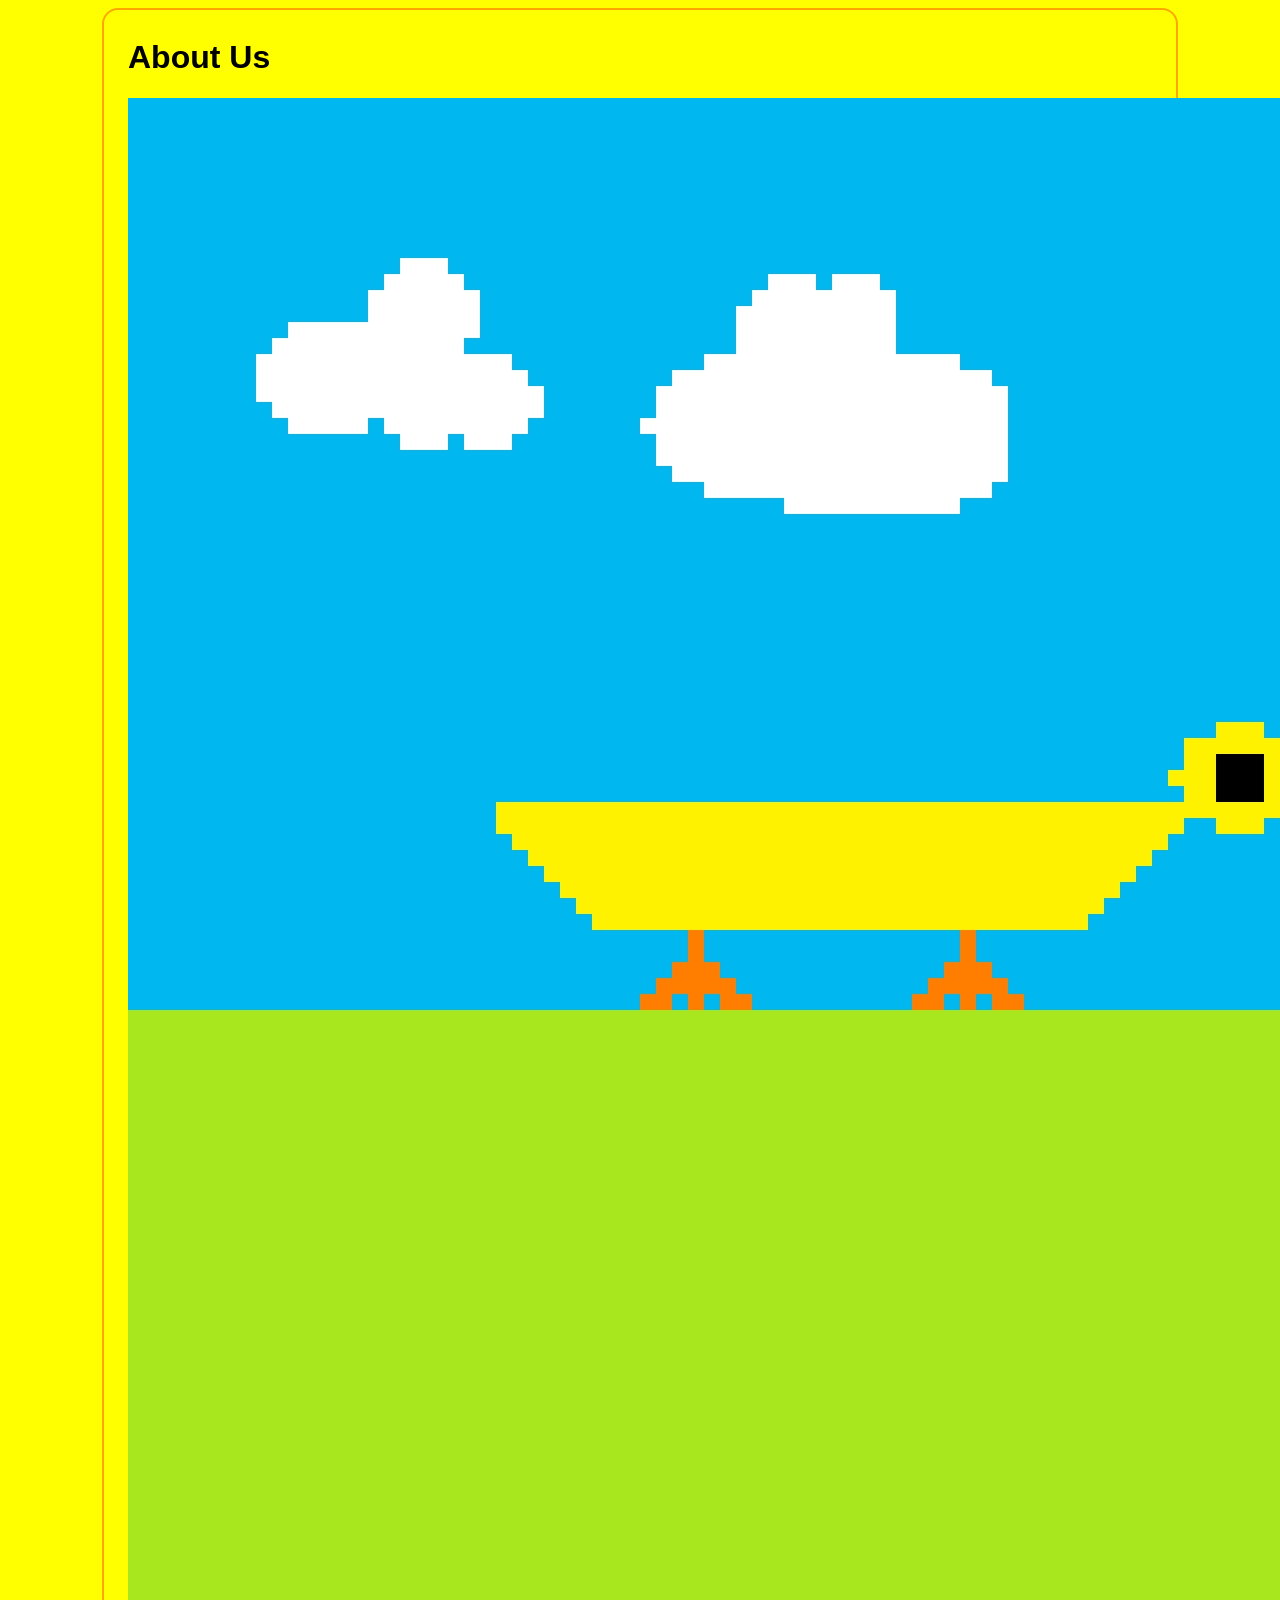
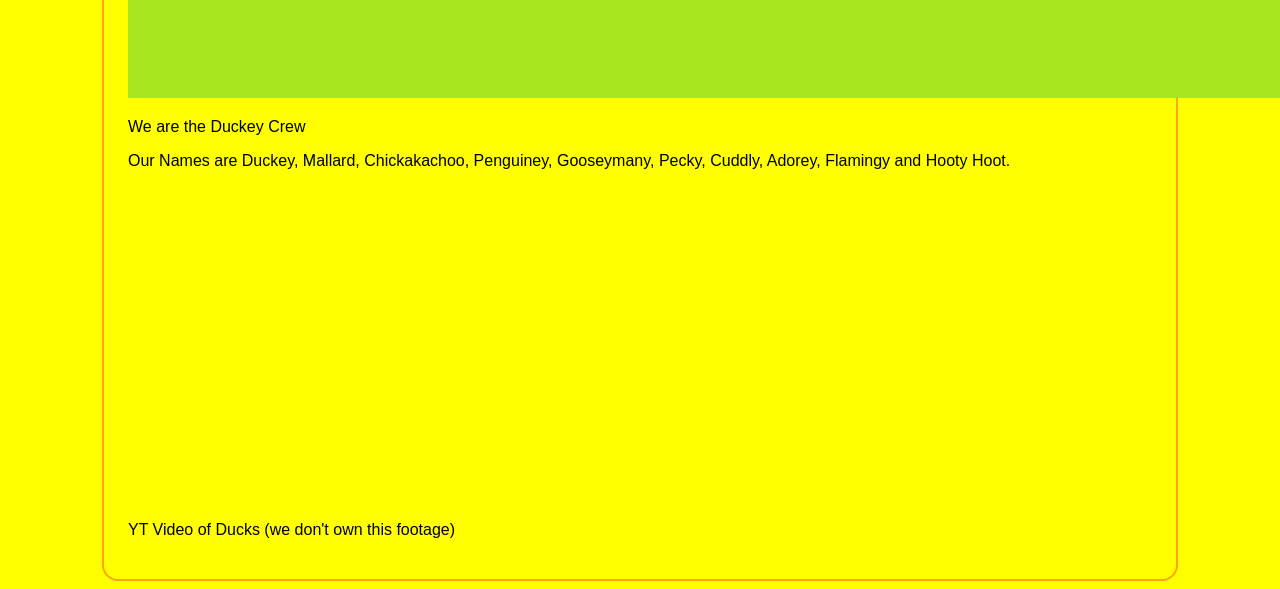
<file: about-us.html>
<!DOCTYPE html>
<html>
<head>
<title>About Us</title>
<link type="text/css" rel="stylesheet"
href="css/my-first-stylesheet.css"/>
</head>
<body>
<h1>About Us</h1>
<p><img src="images/duckey-crew.jpg"
alt="Picture of Duckey waddling around"/></p>
<p>We are the Duckey Crew</p>
<p> Our Names are Duckey, Mallard, Chickakachoo, Penguiney, Gooseymany, Pecky, Cuddly, Adorey, Flamingy and Hooty Hoot.</p>
<iframe width="560" height="315" src="https://www.youtube.com/embed/
XSYuVSZCTfA?si=hk_SlMr2v0mrCOUX" title="YouTube video player" frameborder="0"
allow="accelerometer; autoplay; clipboard-write; encrypted-media; gyroscope; picture-in-picture; web-share" referrerpolicy="strict-origin-when-cross-origin" allowfullscreen></iframe>
<p> YT Video of Ducks (we don't own this footage) </p>
</body>
</html
</file>
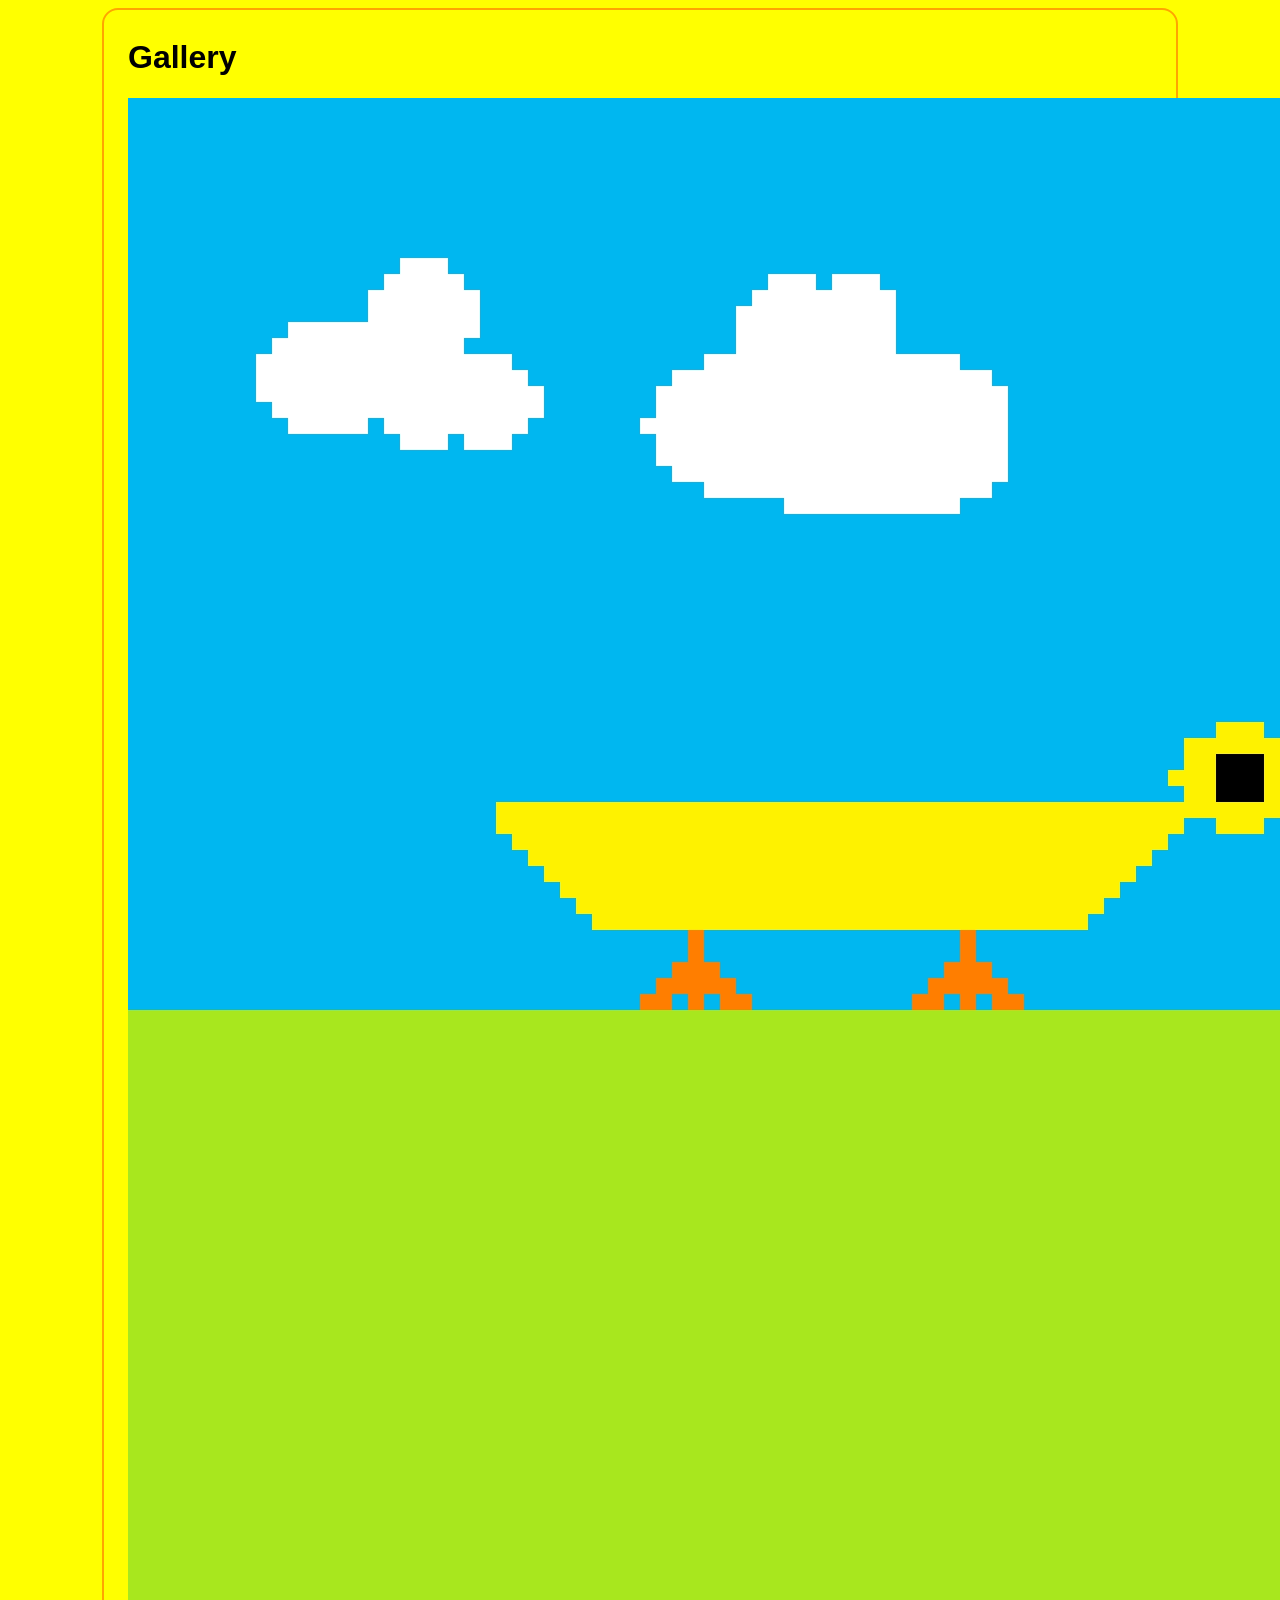
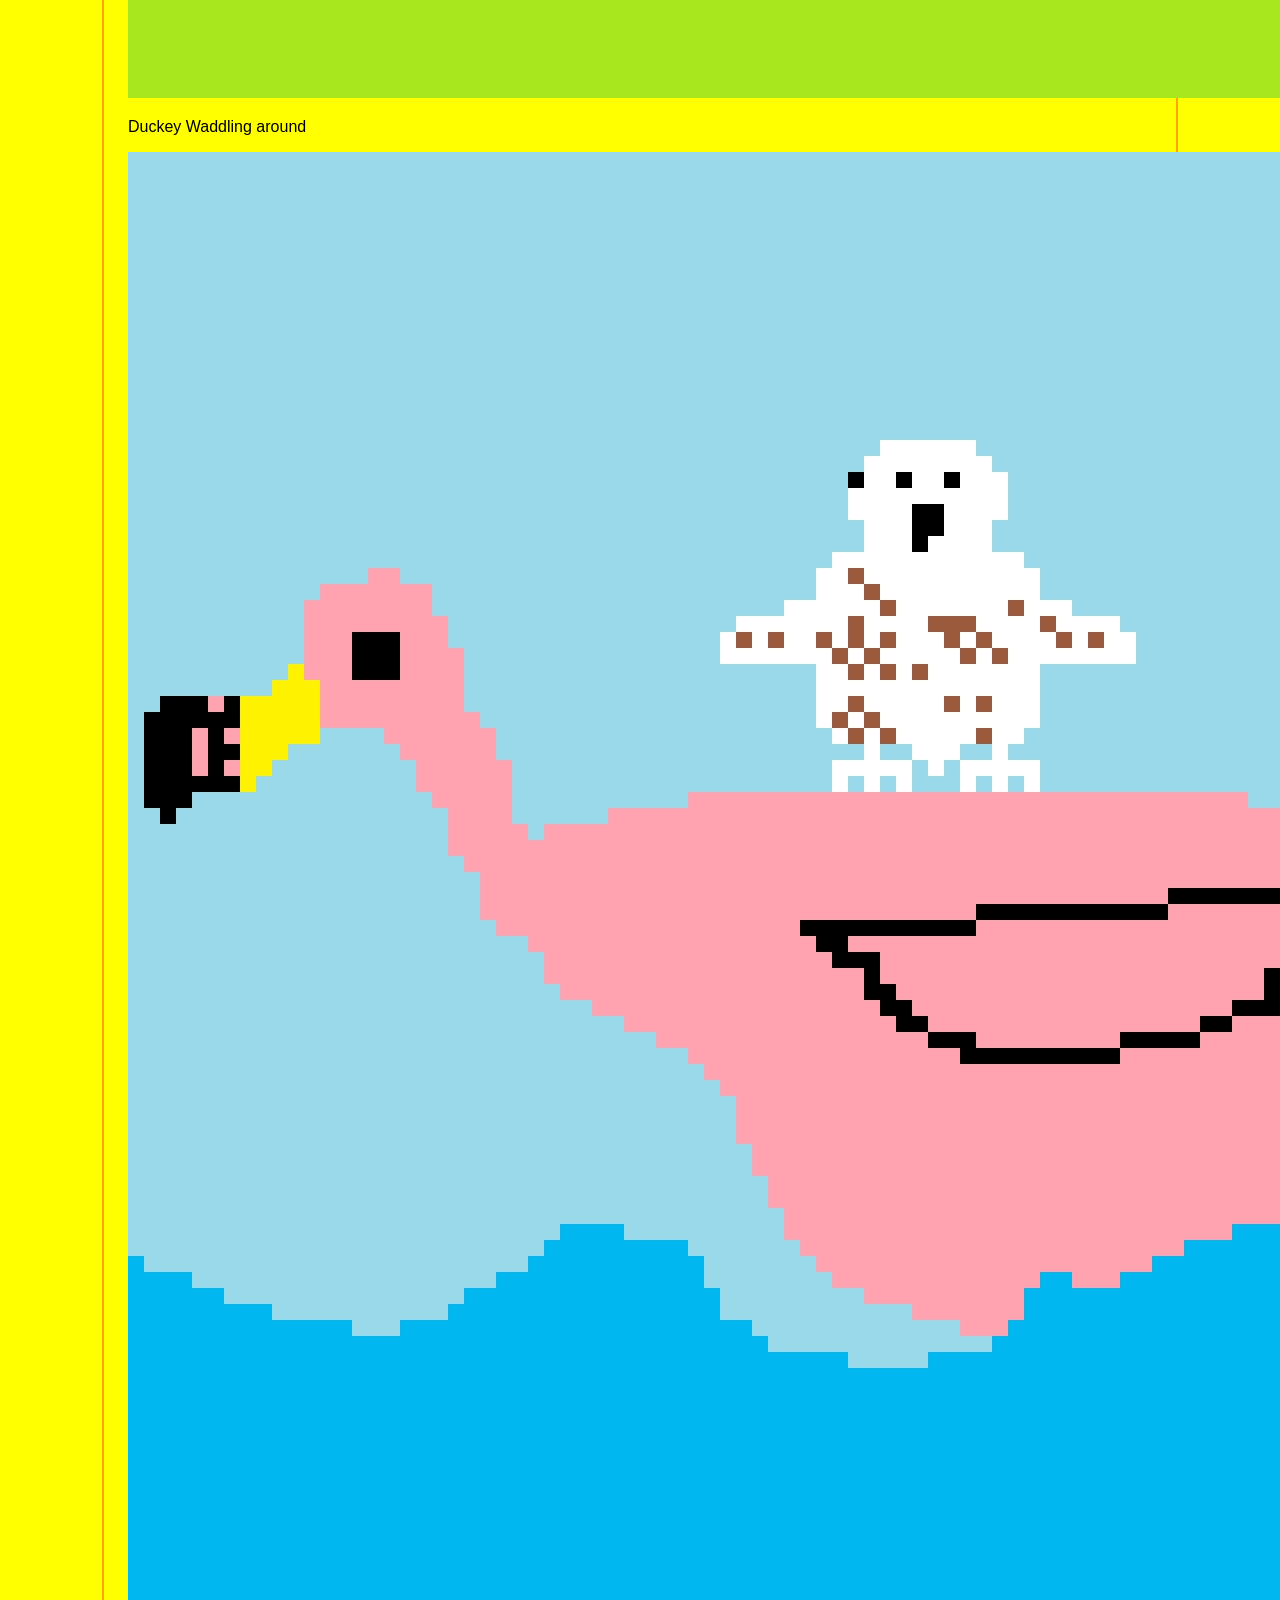
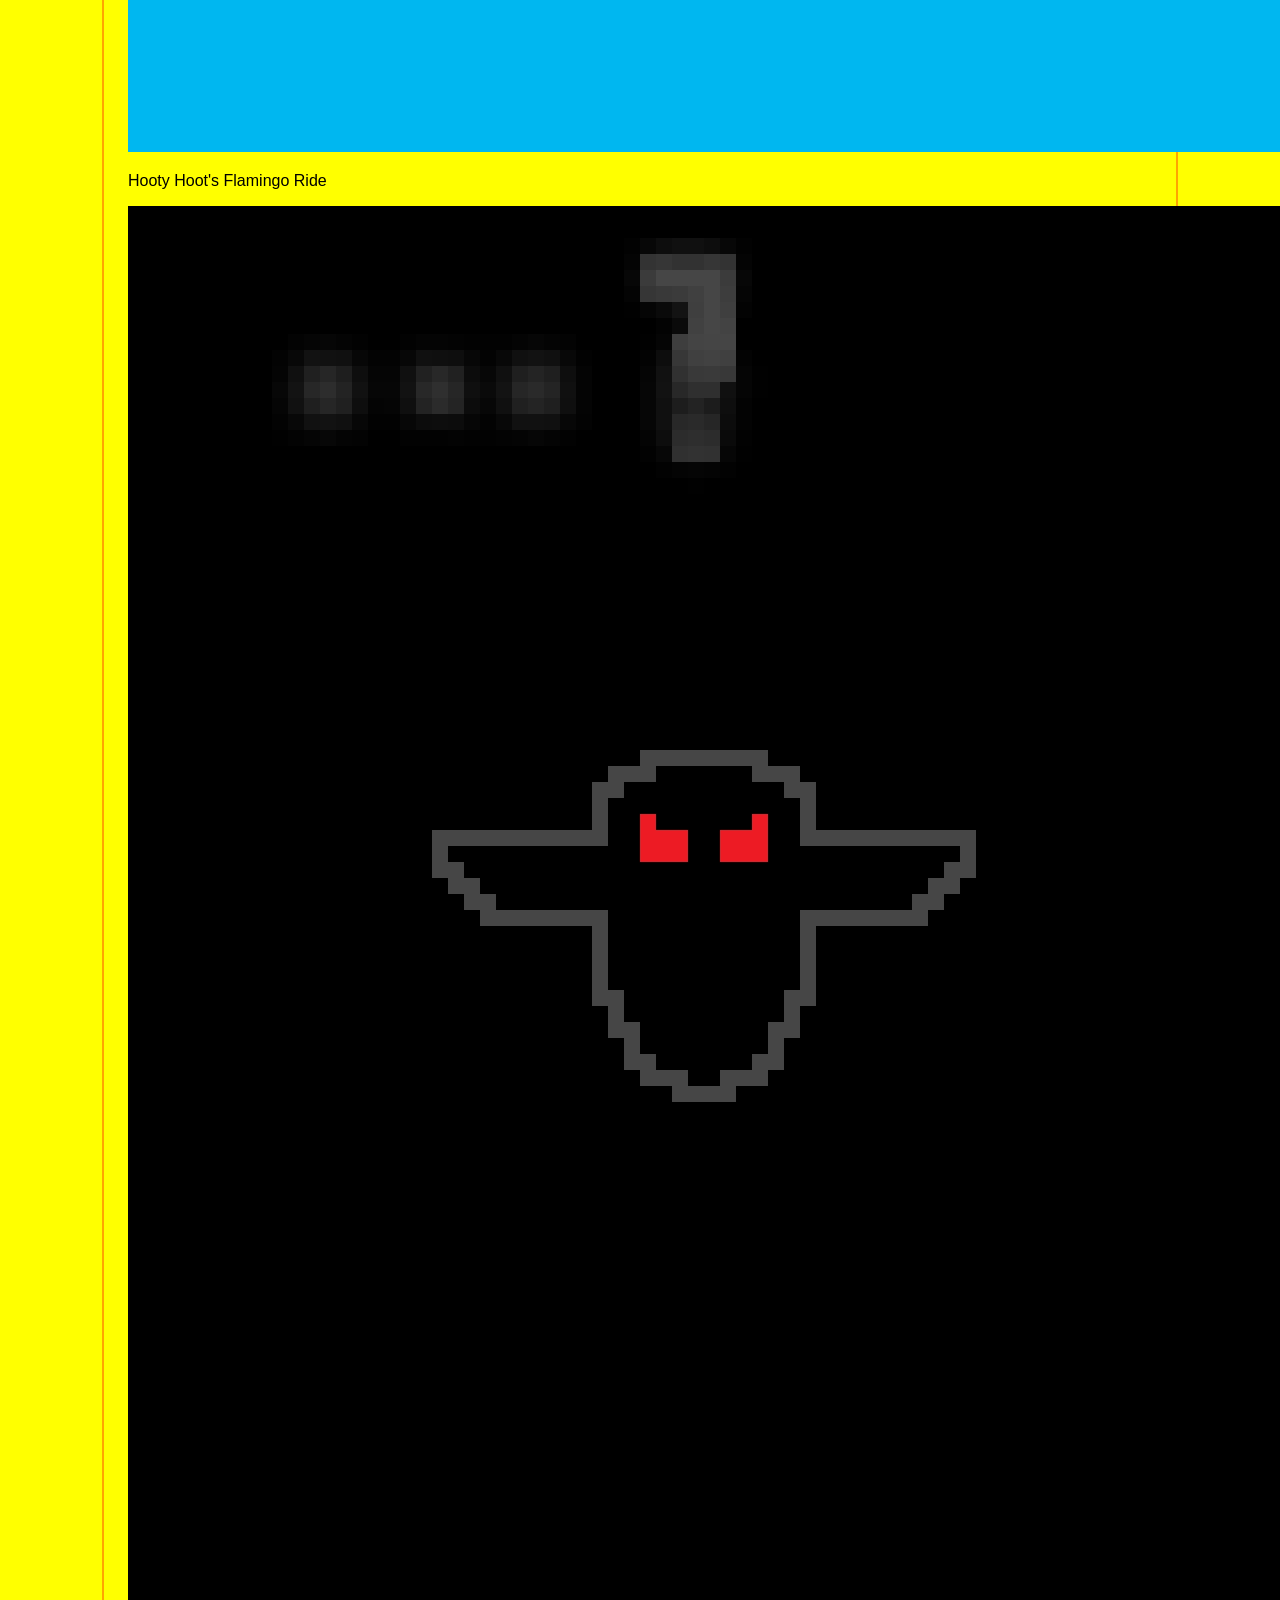
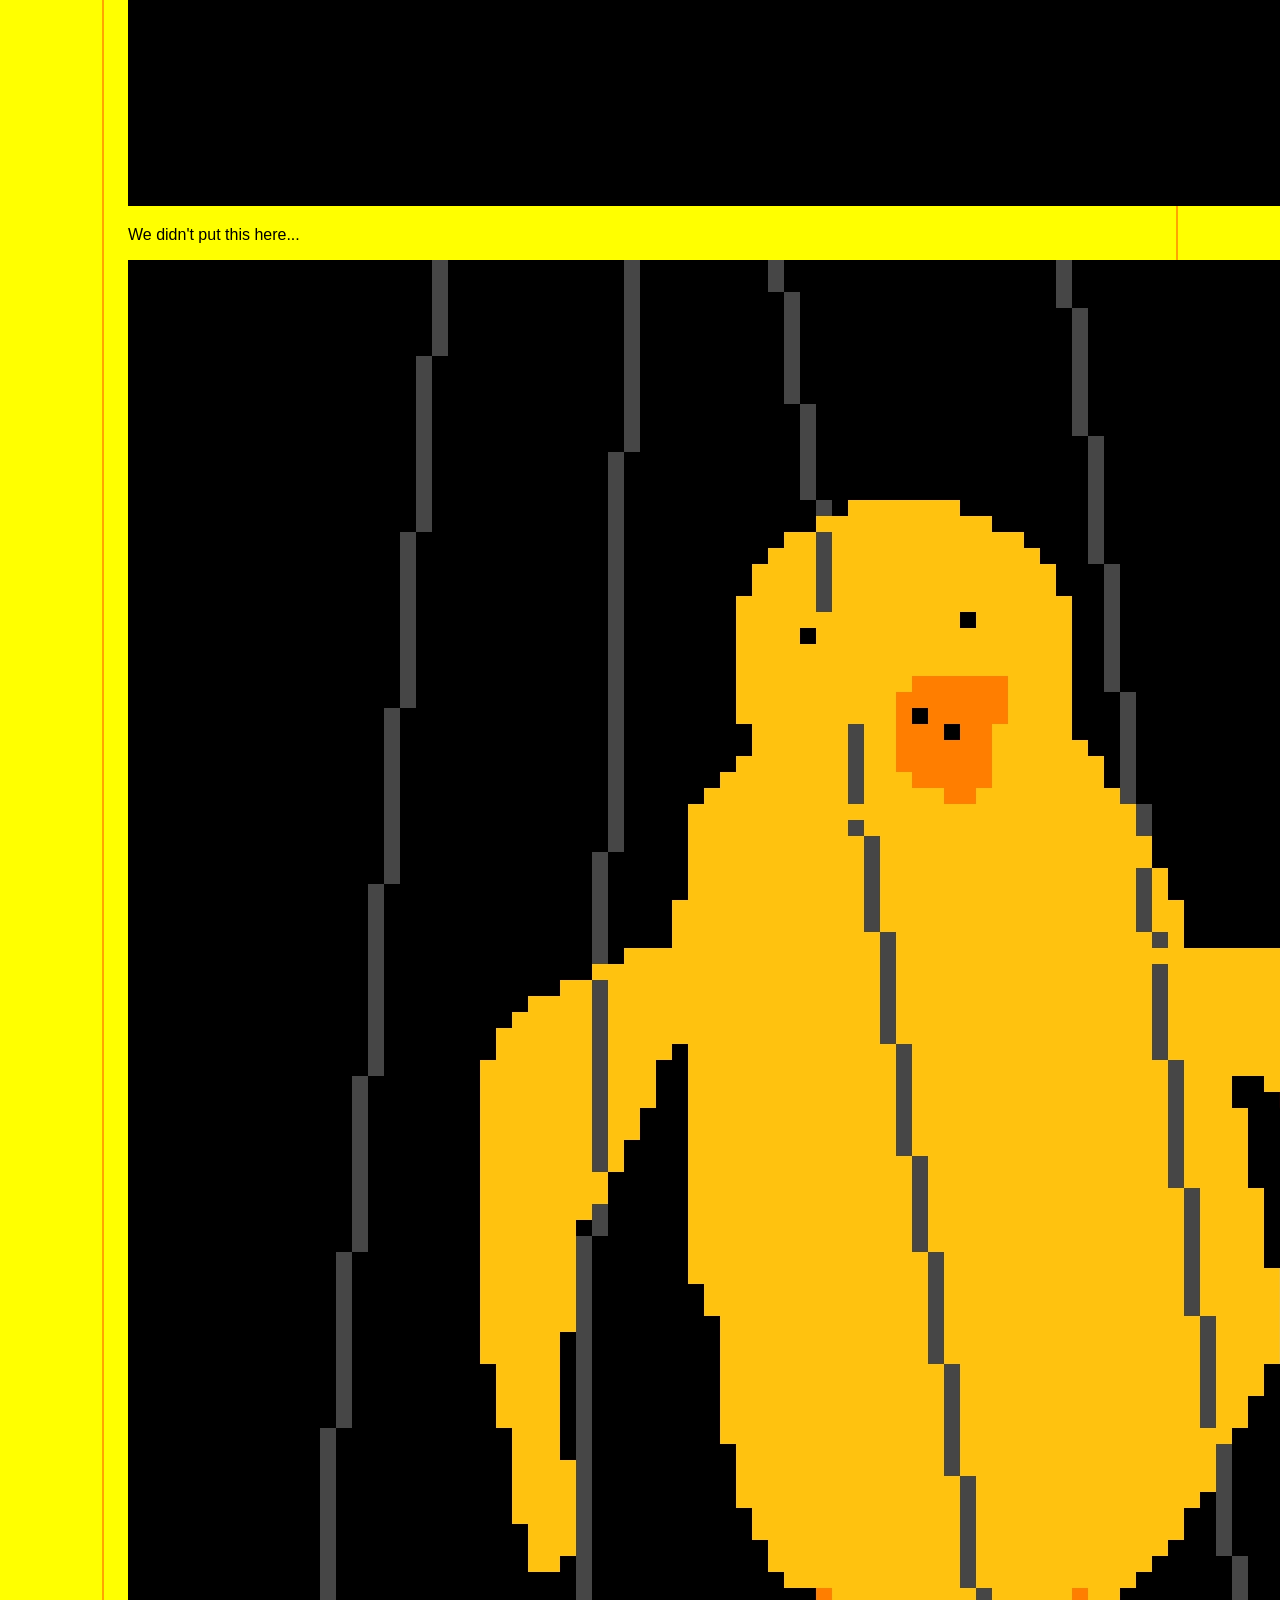
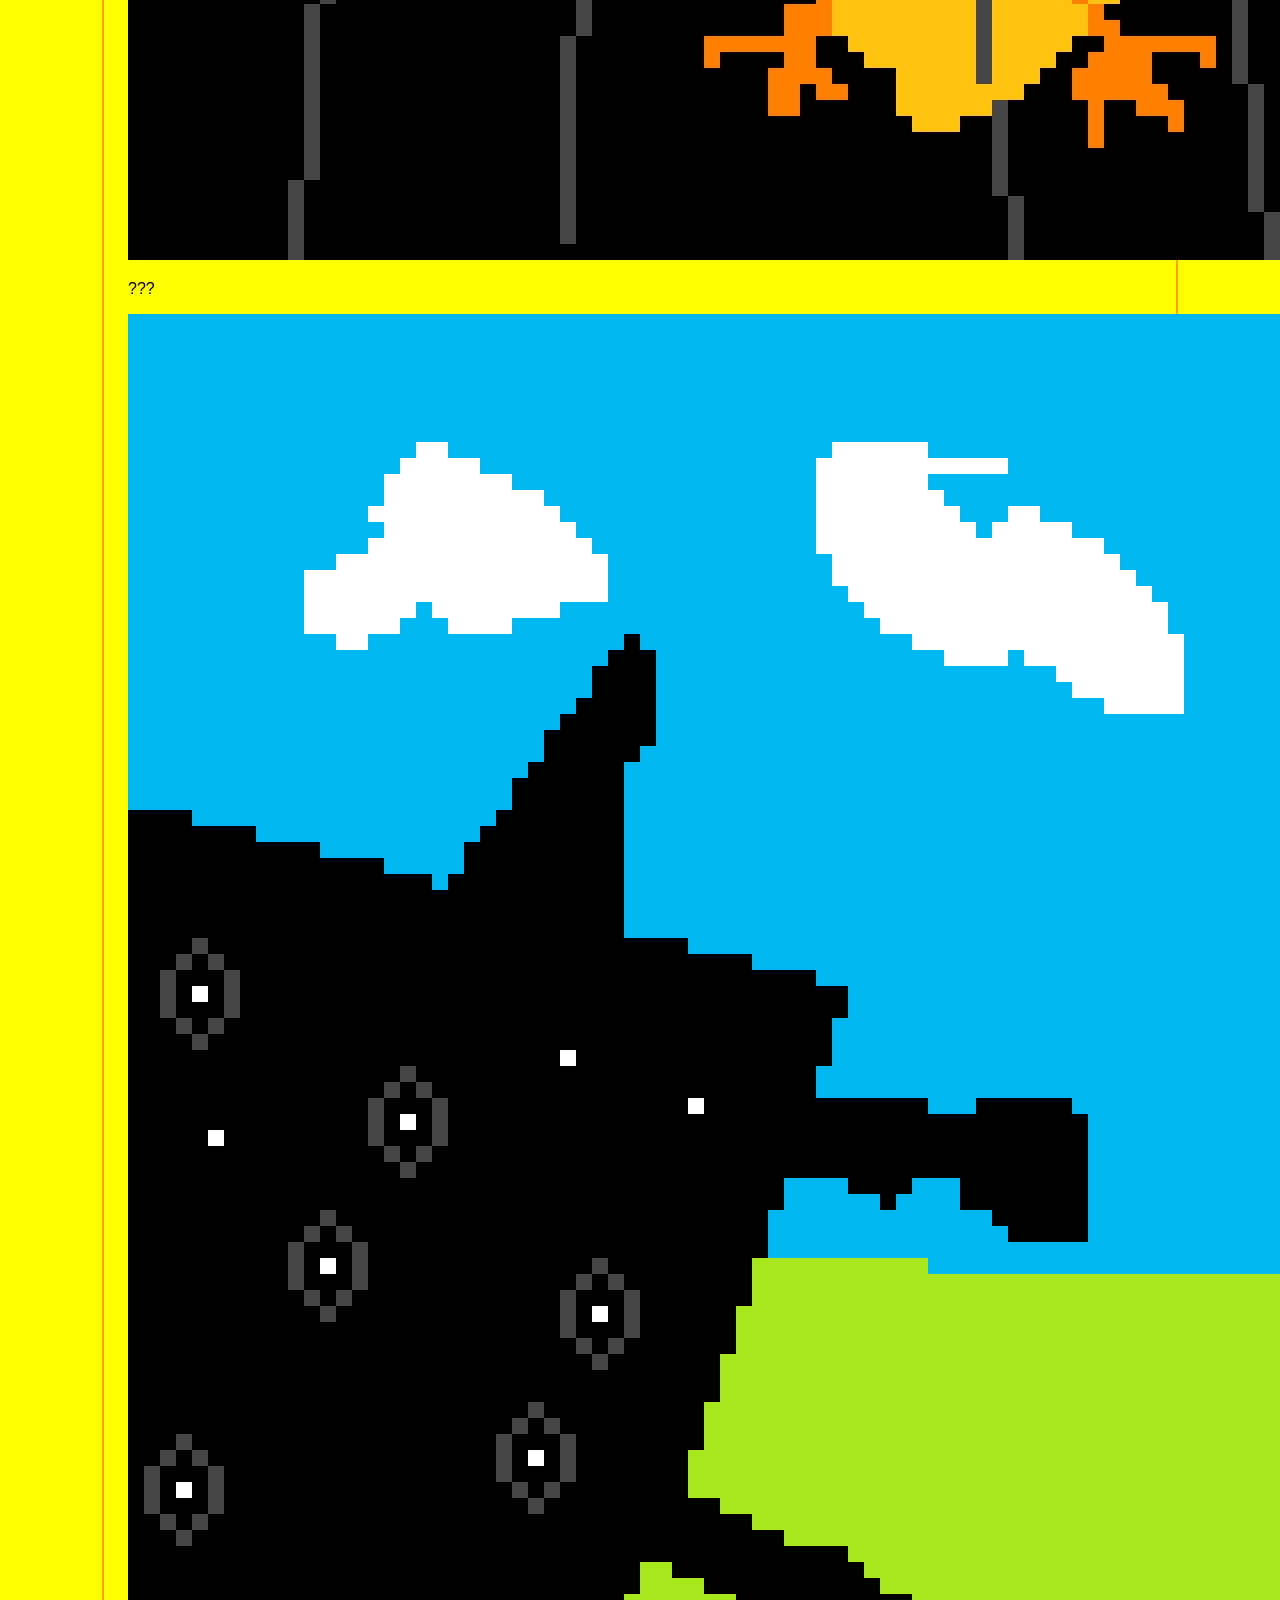
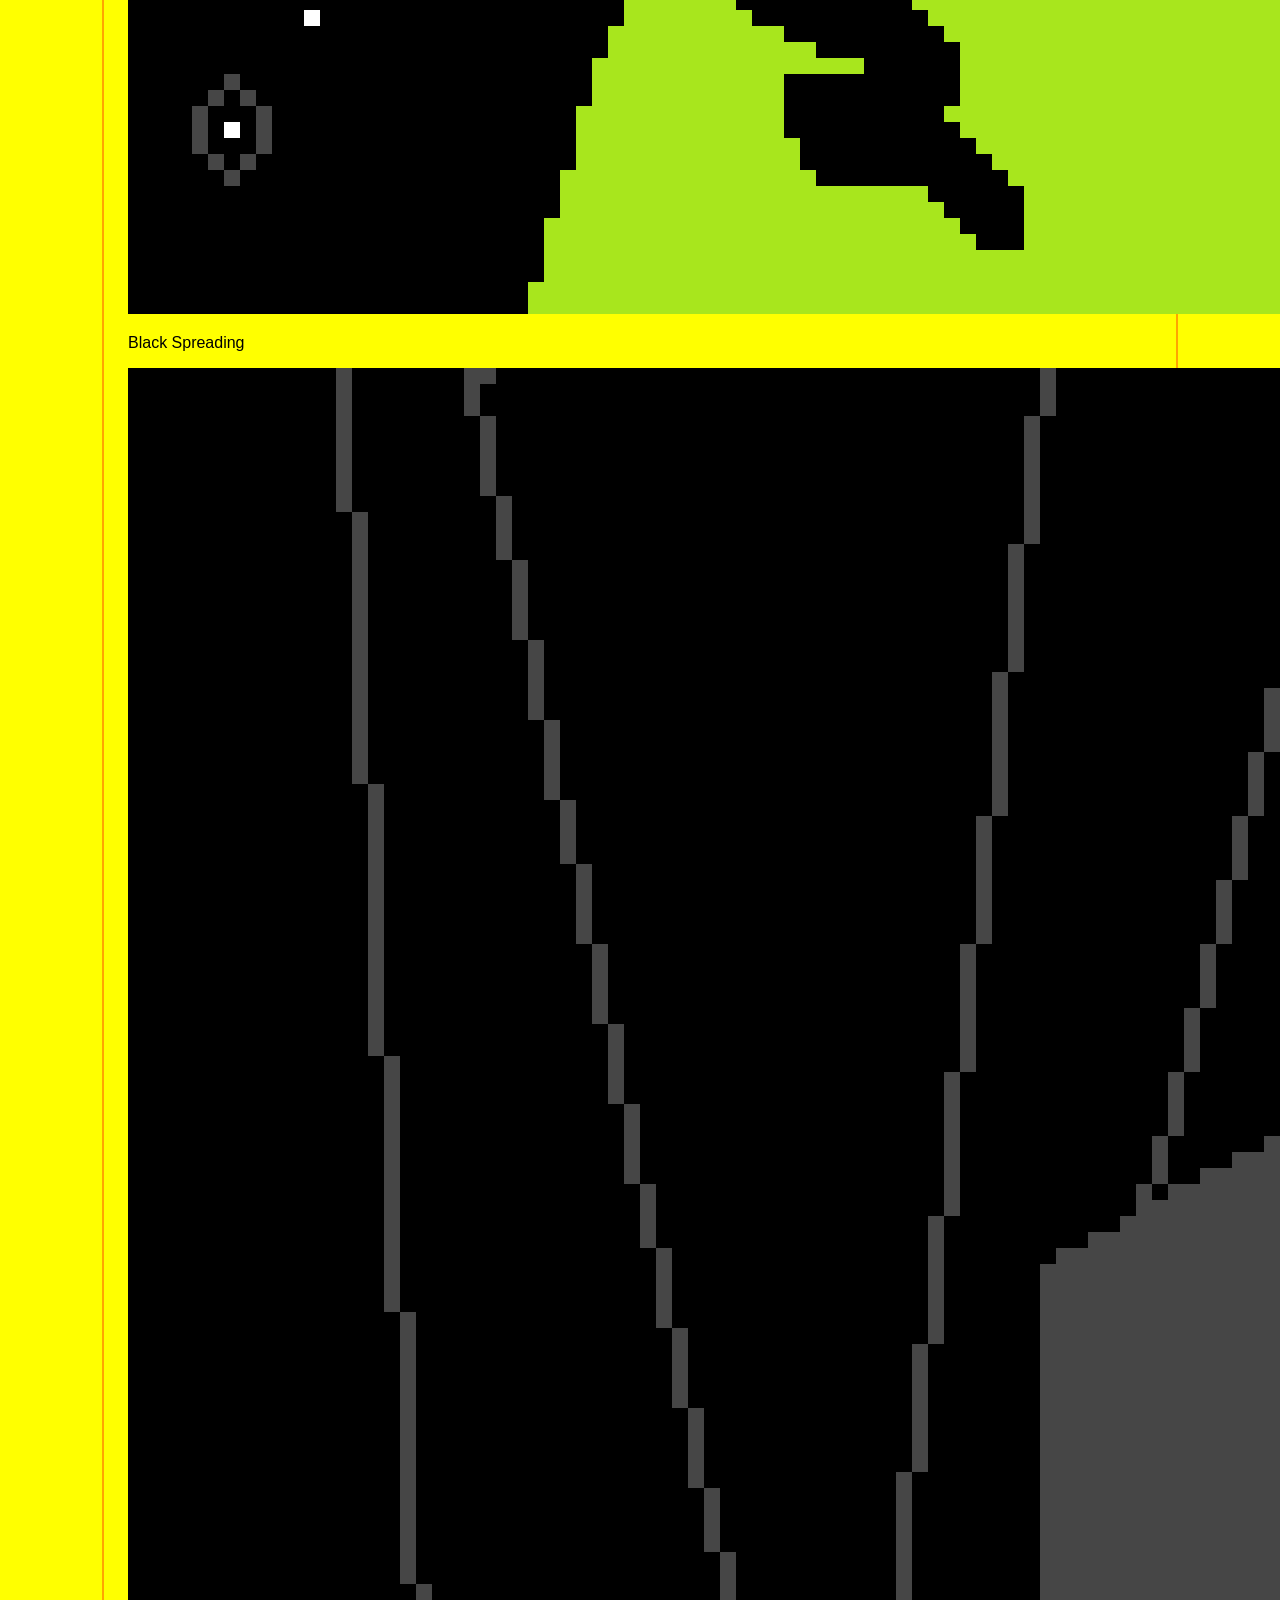
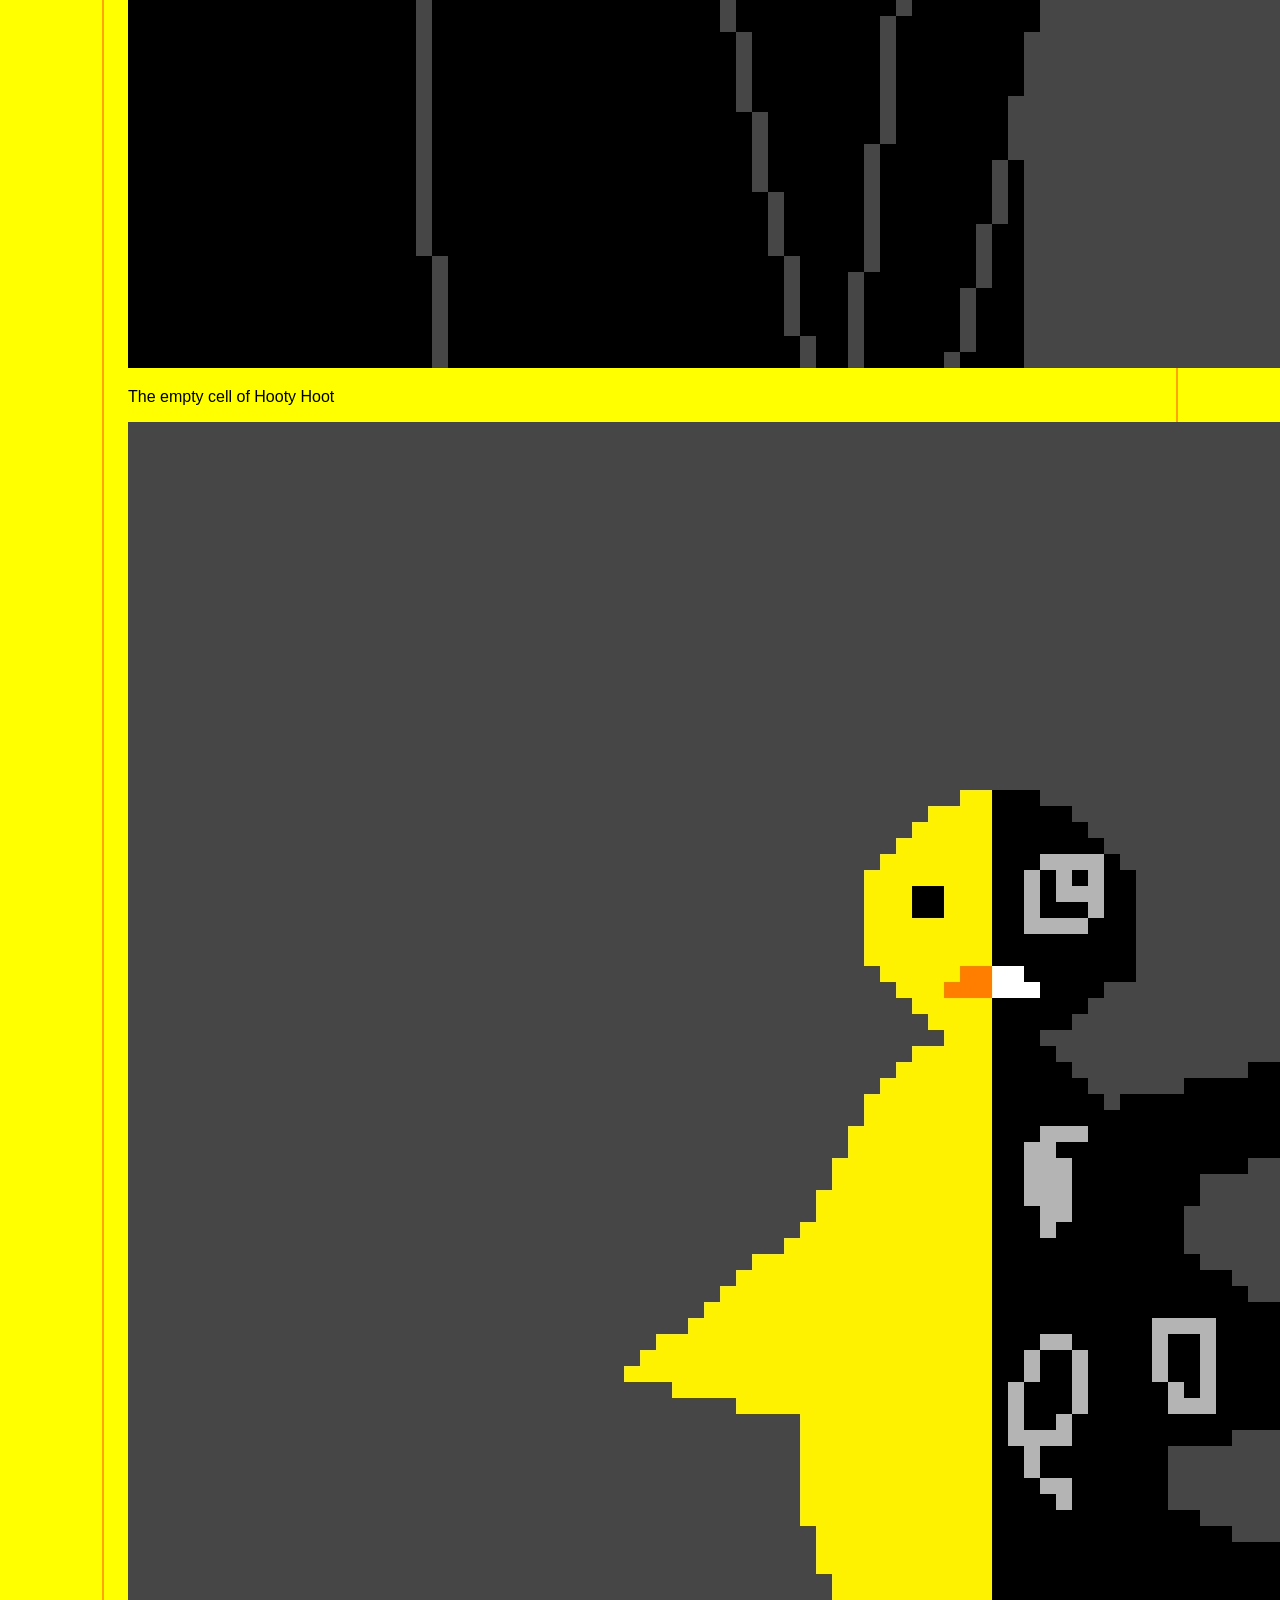
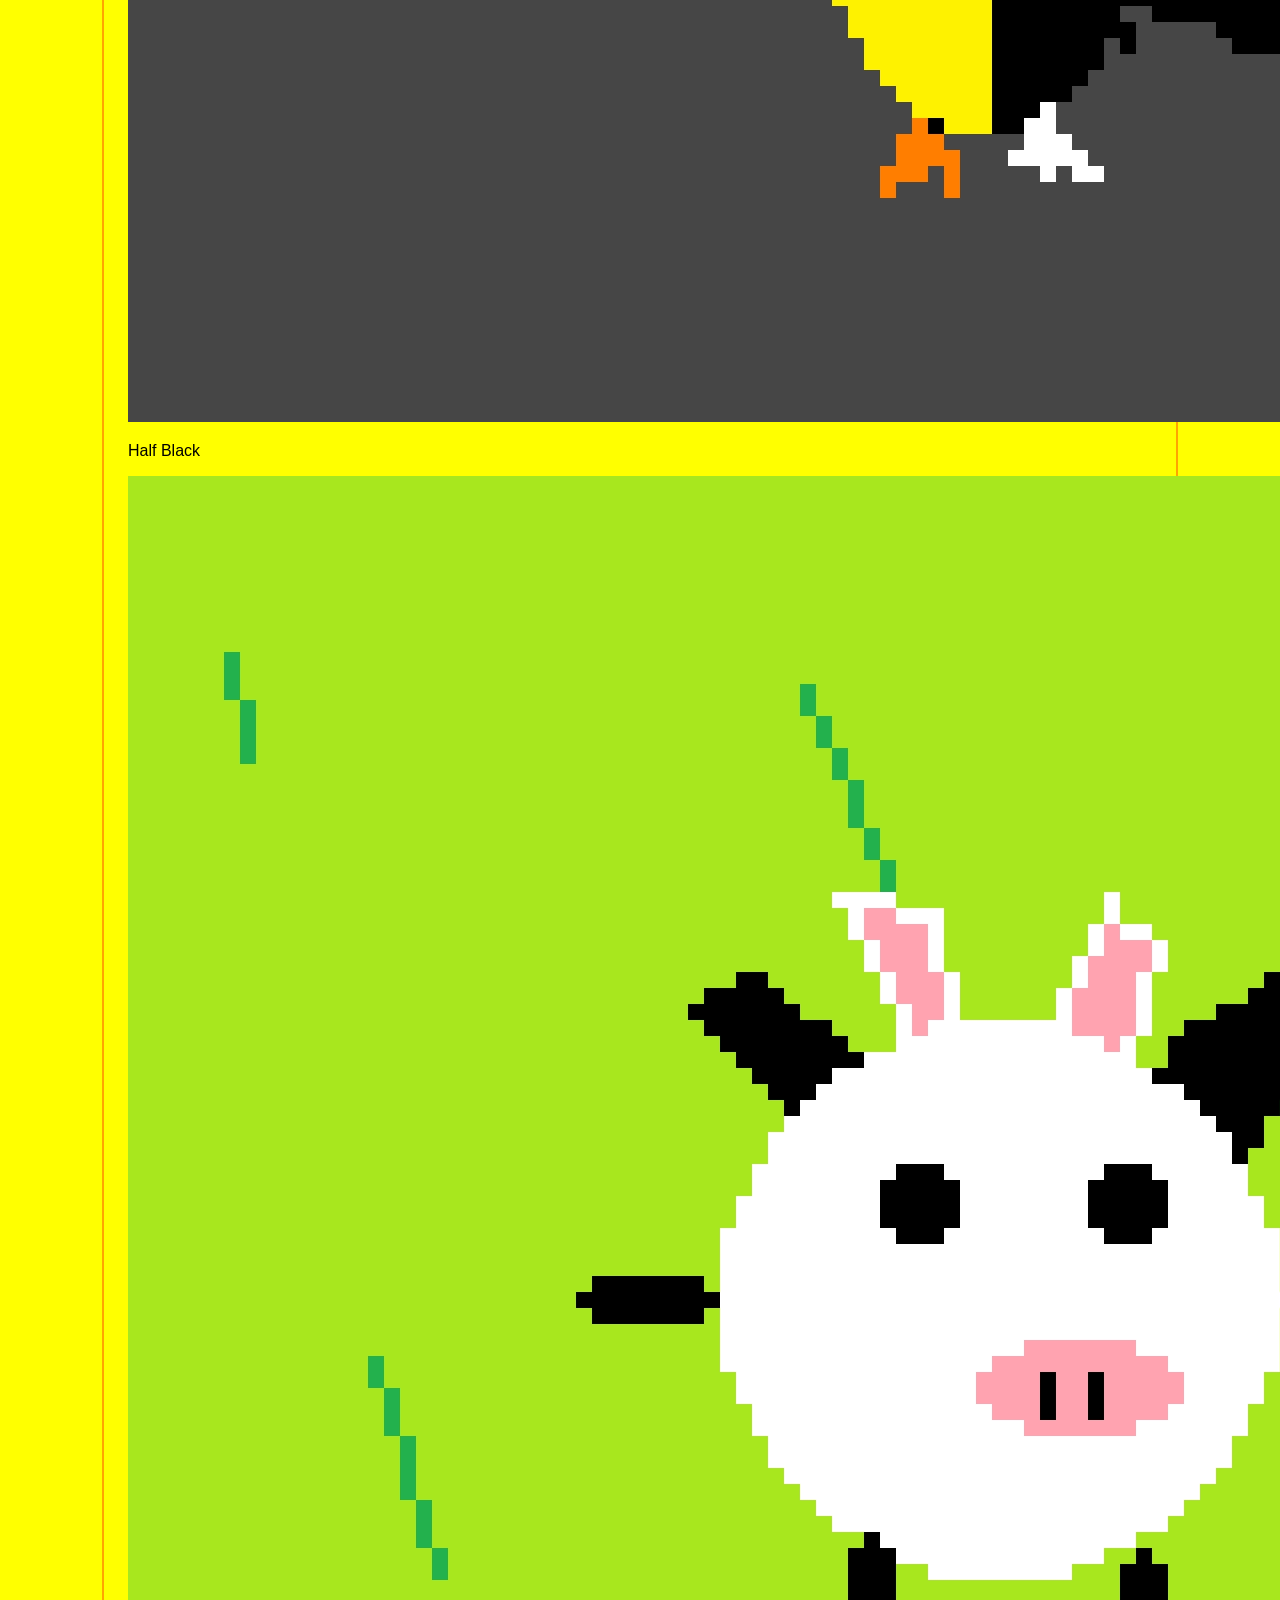
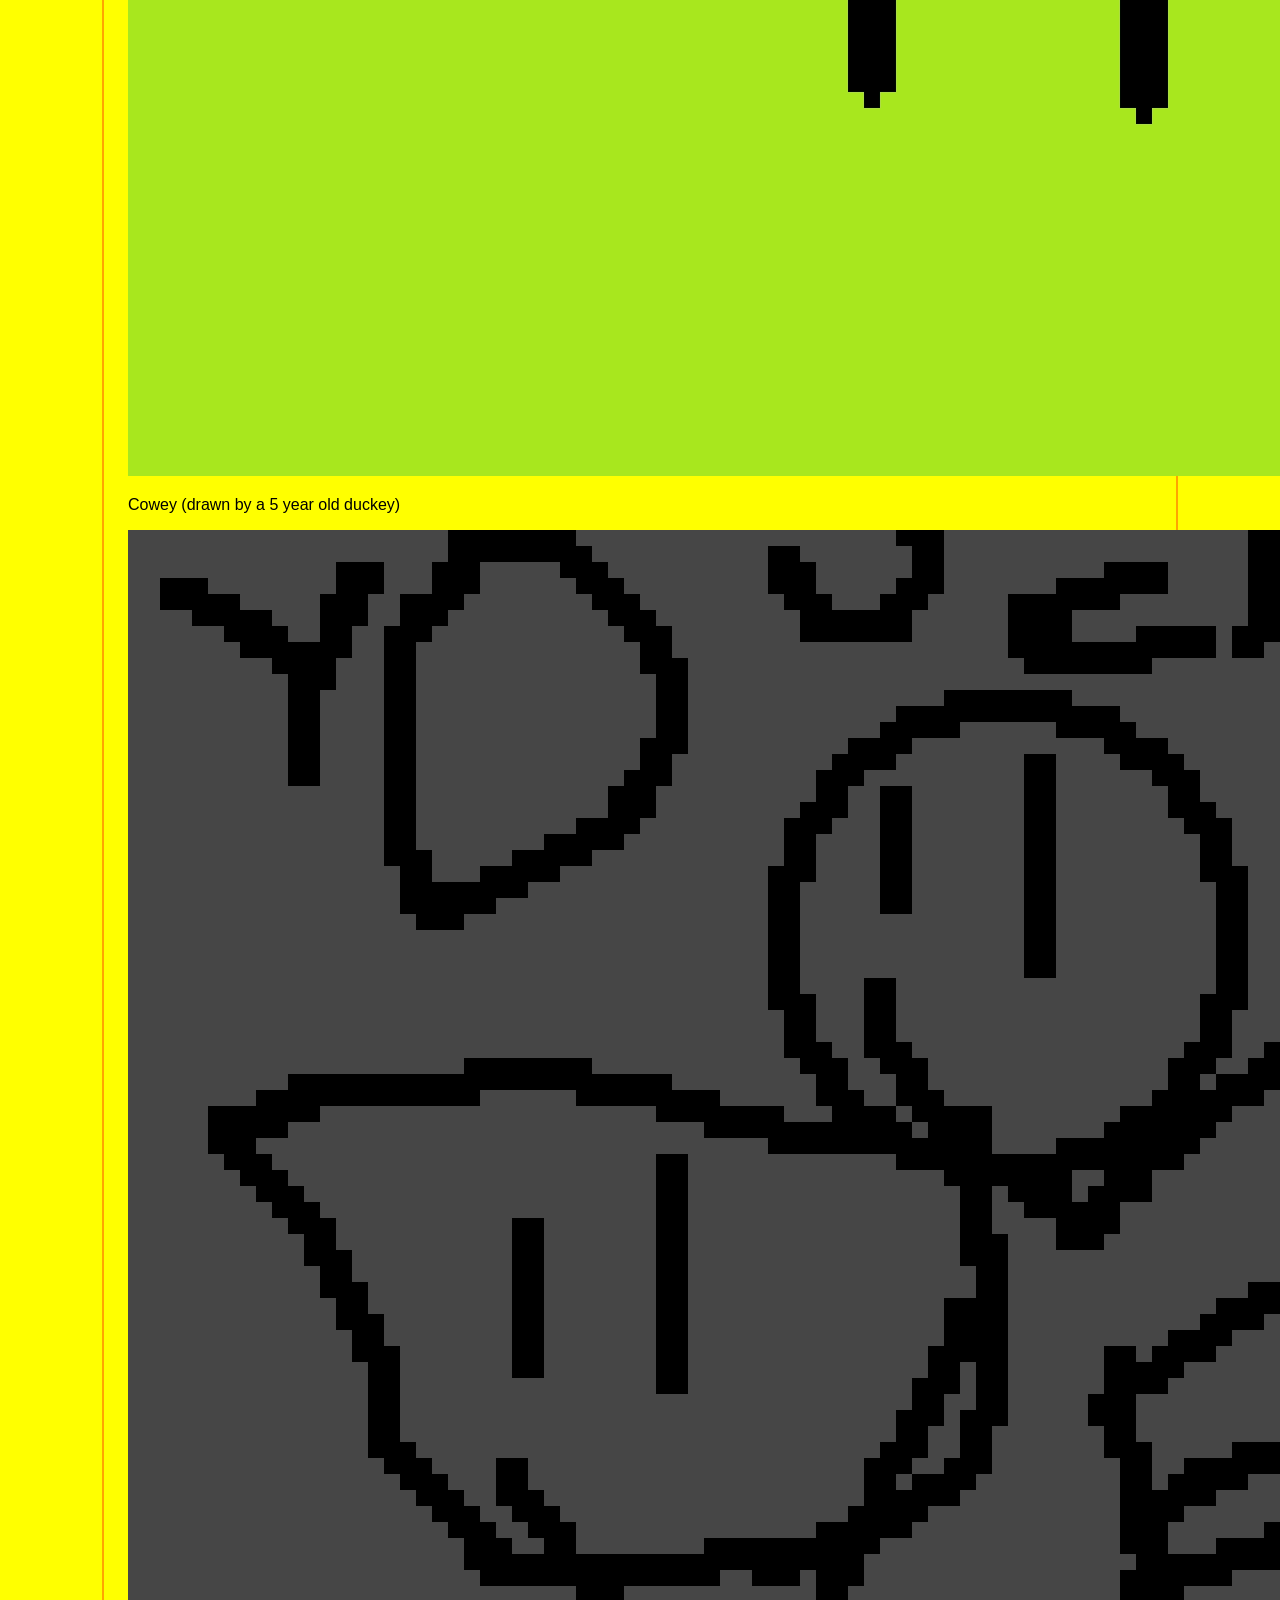
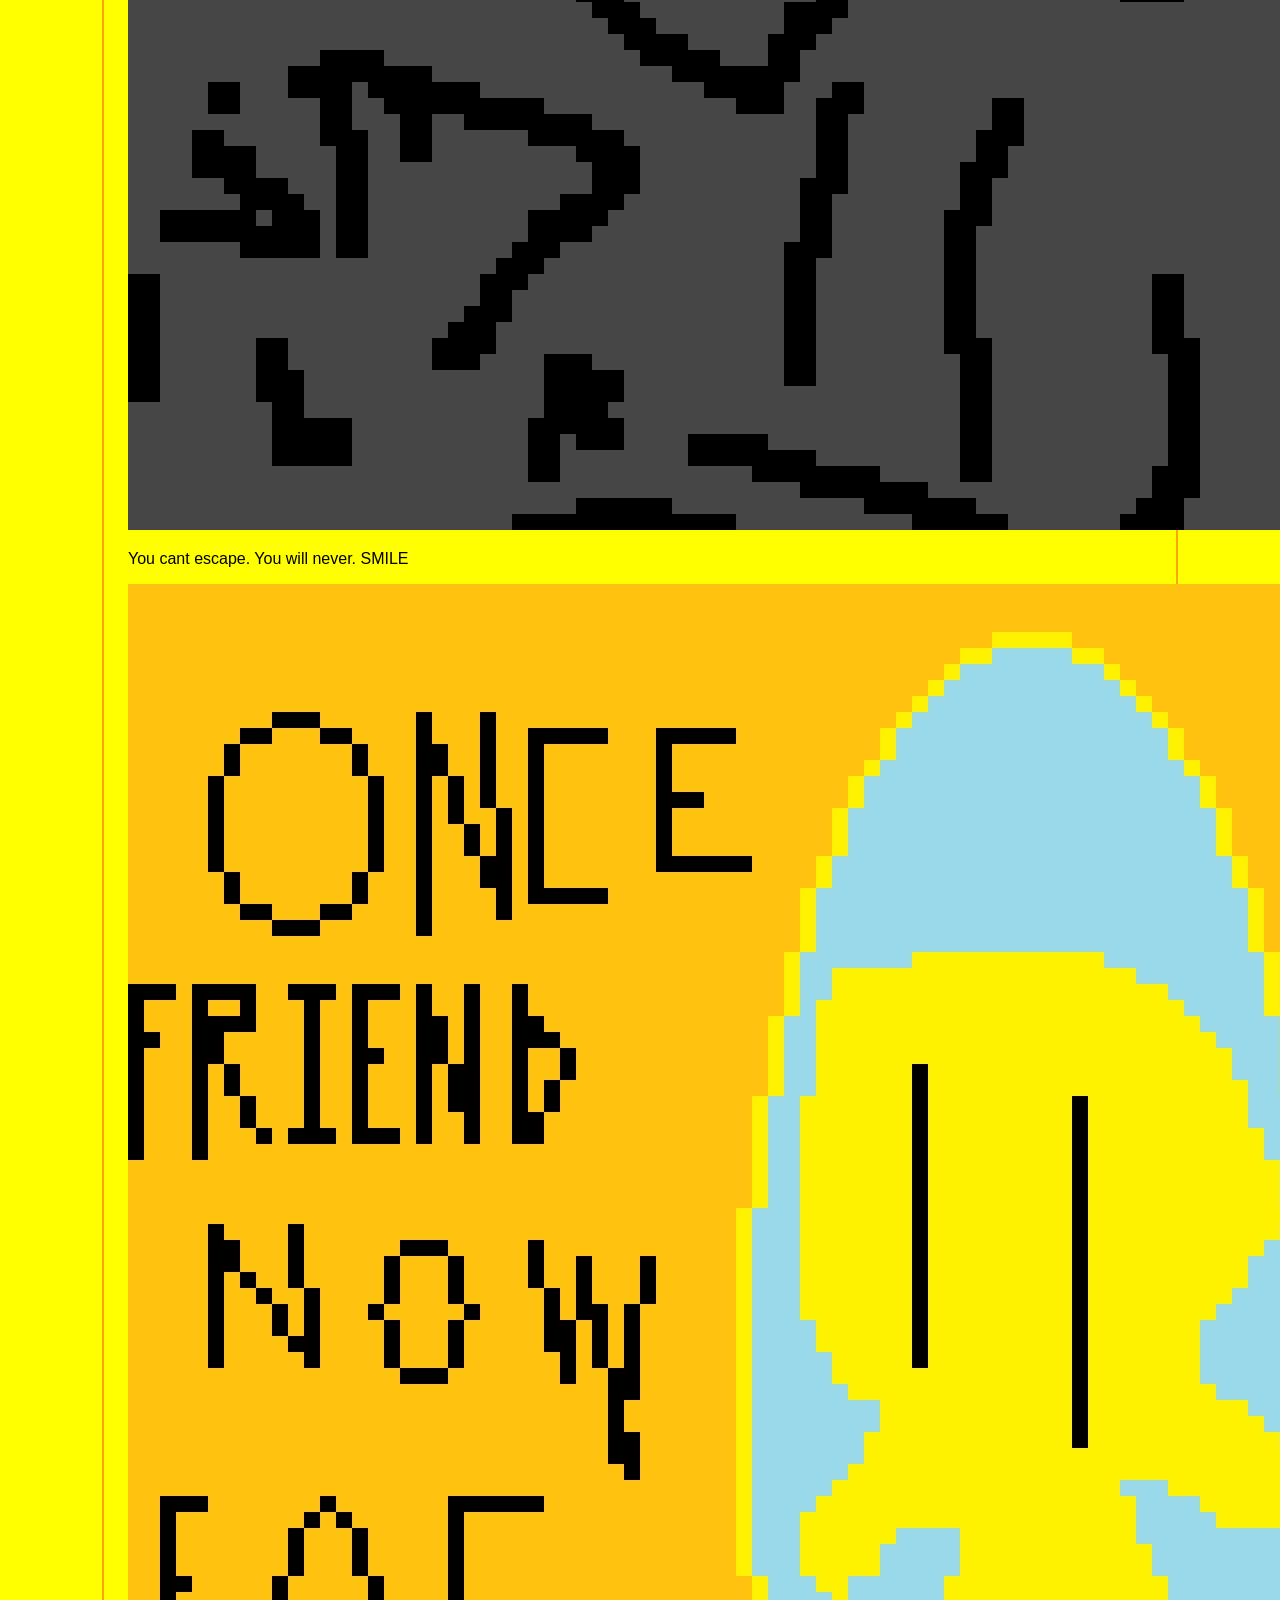
<file: gallery.html>
<!DOCTYPE html>
<html>
<head>
<title>Gallery</title>
<link type="text/css" rel="stylesheet"
href="css/my-first-stylesheet.css"/>
</head>
<body>
<h1>Gallery</h1>
<p><img src="images/duckey-crew.jpg"
alt="Picture of Duckey waddling around"/></p>
<p>Duckey Waddling around</p>
<p><img src="images/flamingo-ride.jpg"
alt="Hooty Hoot's Flamingo ride"/></p>
<p>Hooty Hoot's Flamingo Ride</p>
<p><img src="images/Unknown Void.jpg"
alt="...?"/></p>
<p> We didn't put this here...</p>
</body>
</html>
<p><img src="images/Unknown Void 2.jpg"
alt="Duckey in... jail?"/></p>
<p>???</p>
<p><img src="images/Black Spread.jpg"
alt="Black spreading"/></p>
<p>Black Spreading</p>
<p><img src="images/The Empty Cell.jpg"
alt="The empty cell"/></p>
<p>The empty cell of Hooty Hoot</p>
<p><img src="images/half black.jpg"
alt="The Half Black"/></p>
<p>Half Black</p>
<p><img src="images/Cowey (drawn by a 5 year old duckey).jpg"
alt="Cowey (drawn by a 5 year old duckey)"/></p>
<p>Cowey (drawn by a 5 year old duckey)</p>
<p><img src="images/smile.jpg"
alt="you cant escape"/></p>
<p>You cant escape. You will never. SMILE</p>
<p><img src="images/mimic.jpg"
alt="Once a friend, now a foe"/></p>
<p>Once friend, now foe</p>
<p><img src="images/distorted1.jpg"
alt="Distorted"/></p>
<p>Distorted. Grass. Cow.</p>
</file>
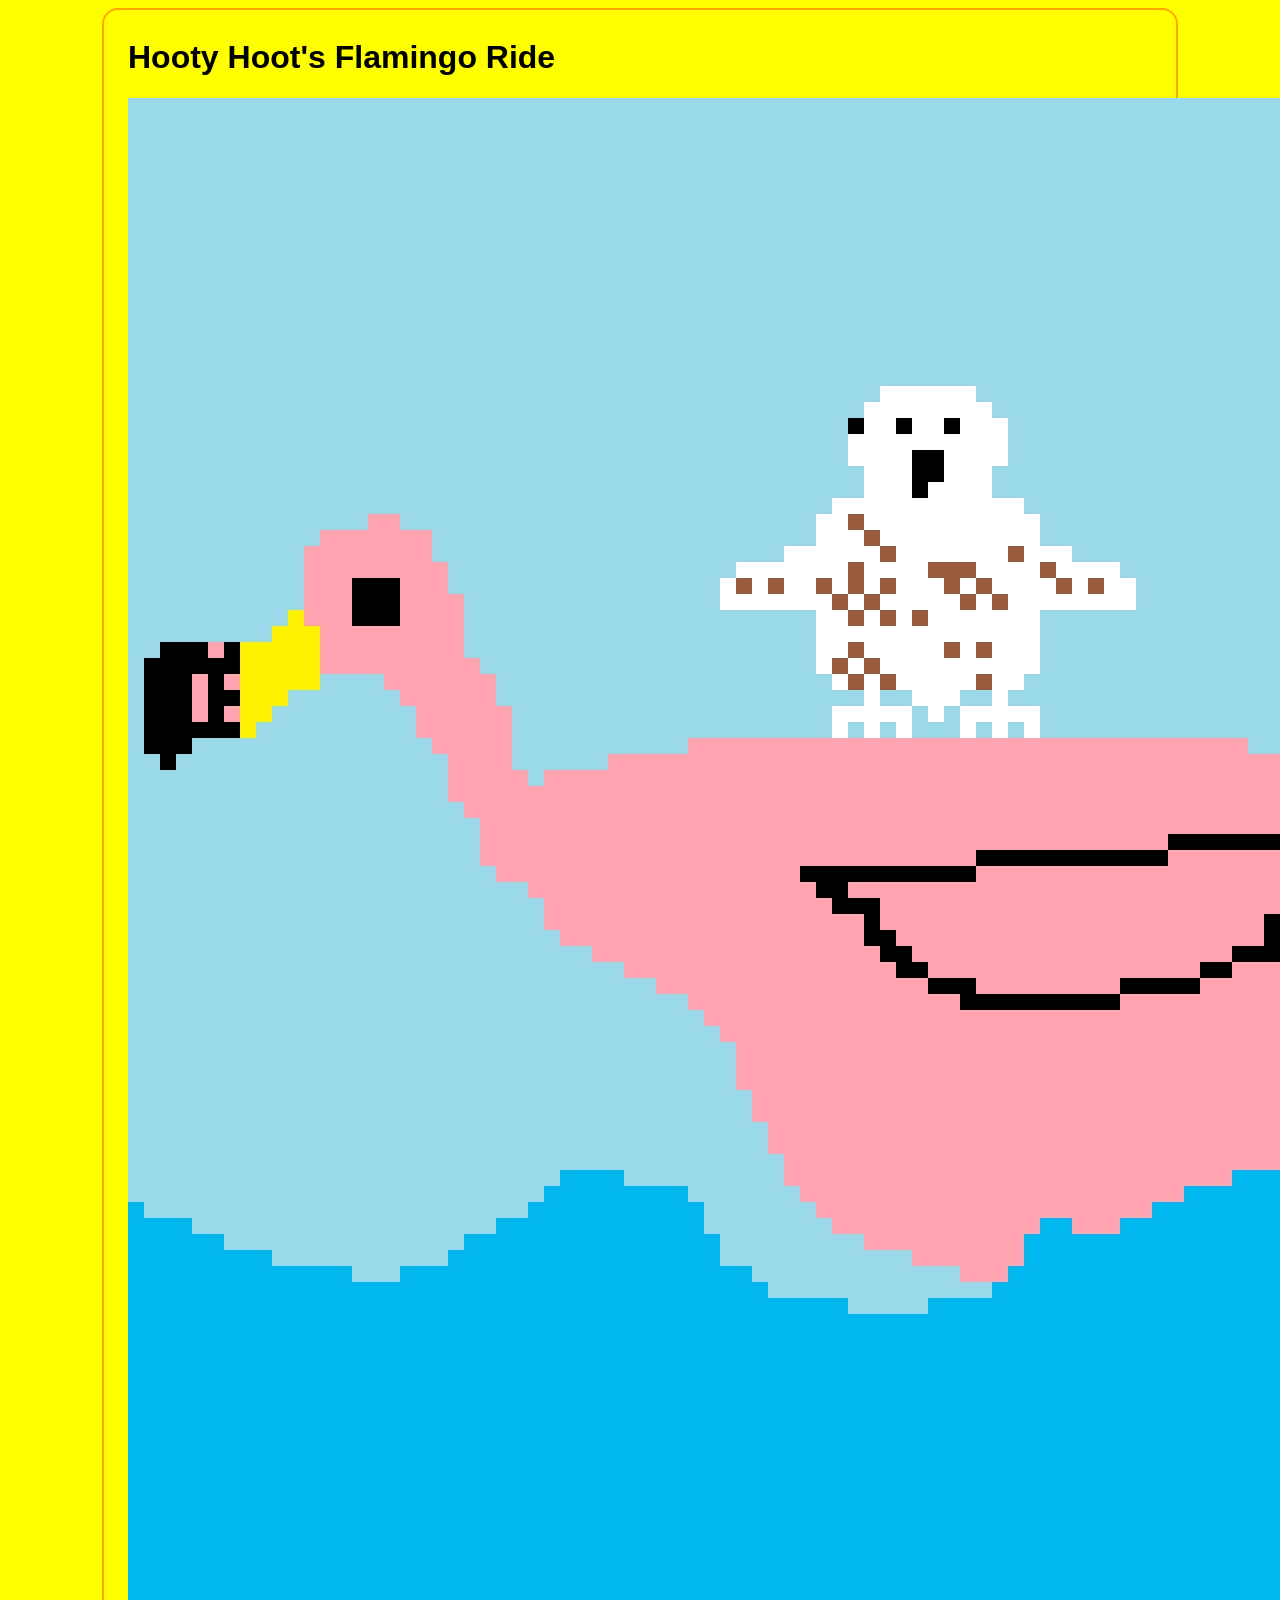
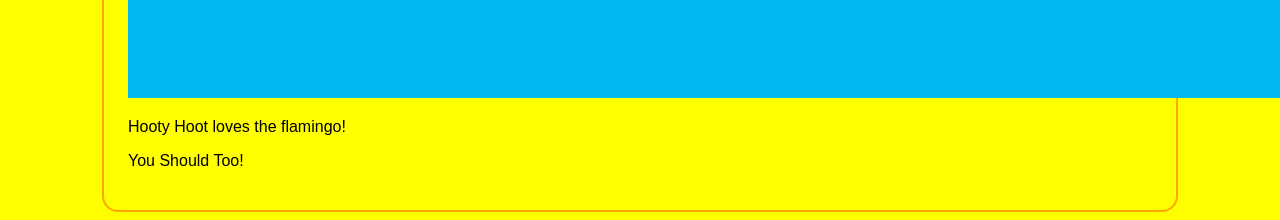
<file: hooty-hoot's-flamingo-ride.html>
<!DOCTYPE html>
<html>
<head>
<title> Hooty Hoot's Flamingo Ride</title>
<link type="text/css" rel="stylesheet"
href="css/my-first-stylesheet.css"/>
</head>
<body>
<h1>Hooty Hoot's Flamingo Ride</h1>
<p><img src="images/flamingo-ride.jpg"
alt="Hooty Hoot's Flamingo Ride"/></p>
<p>Hooty Hoot loves the flamingo!</p>
<p>You Should Too!</p>
</body>
</html>
</file>
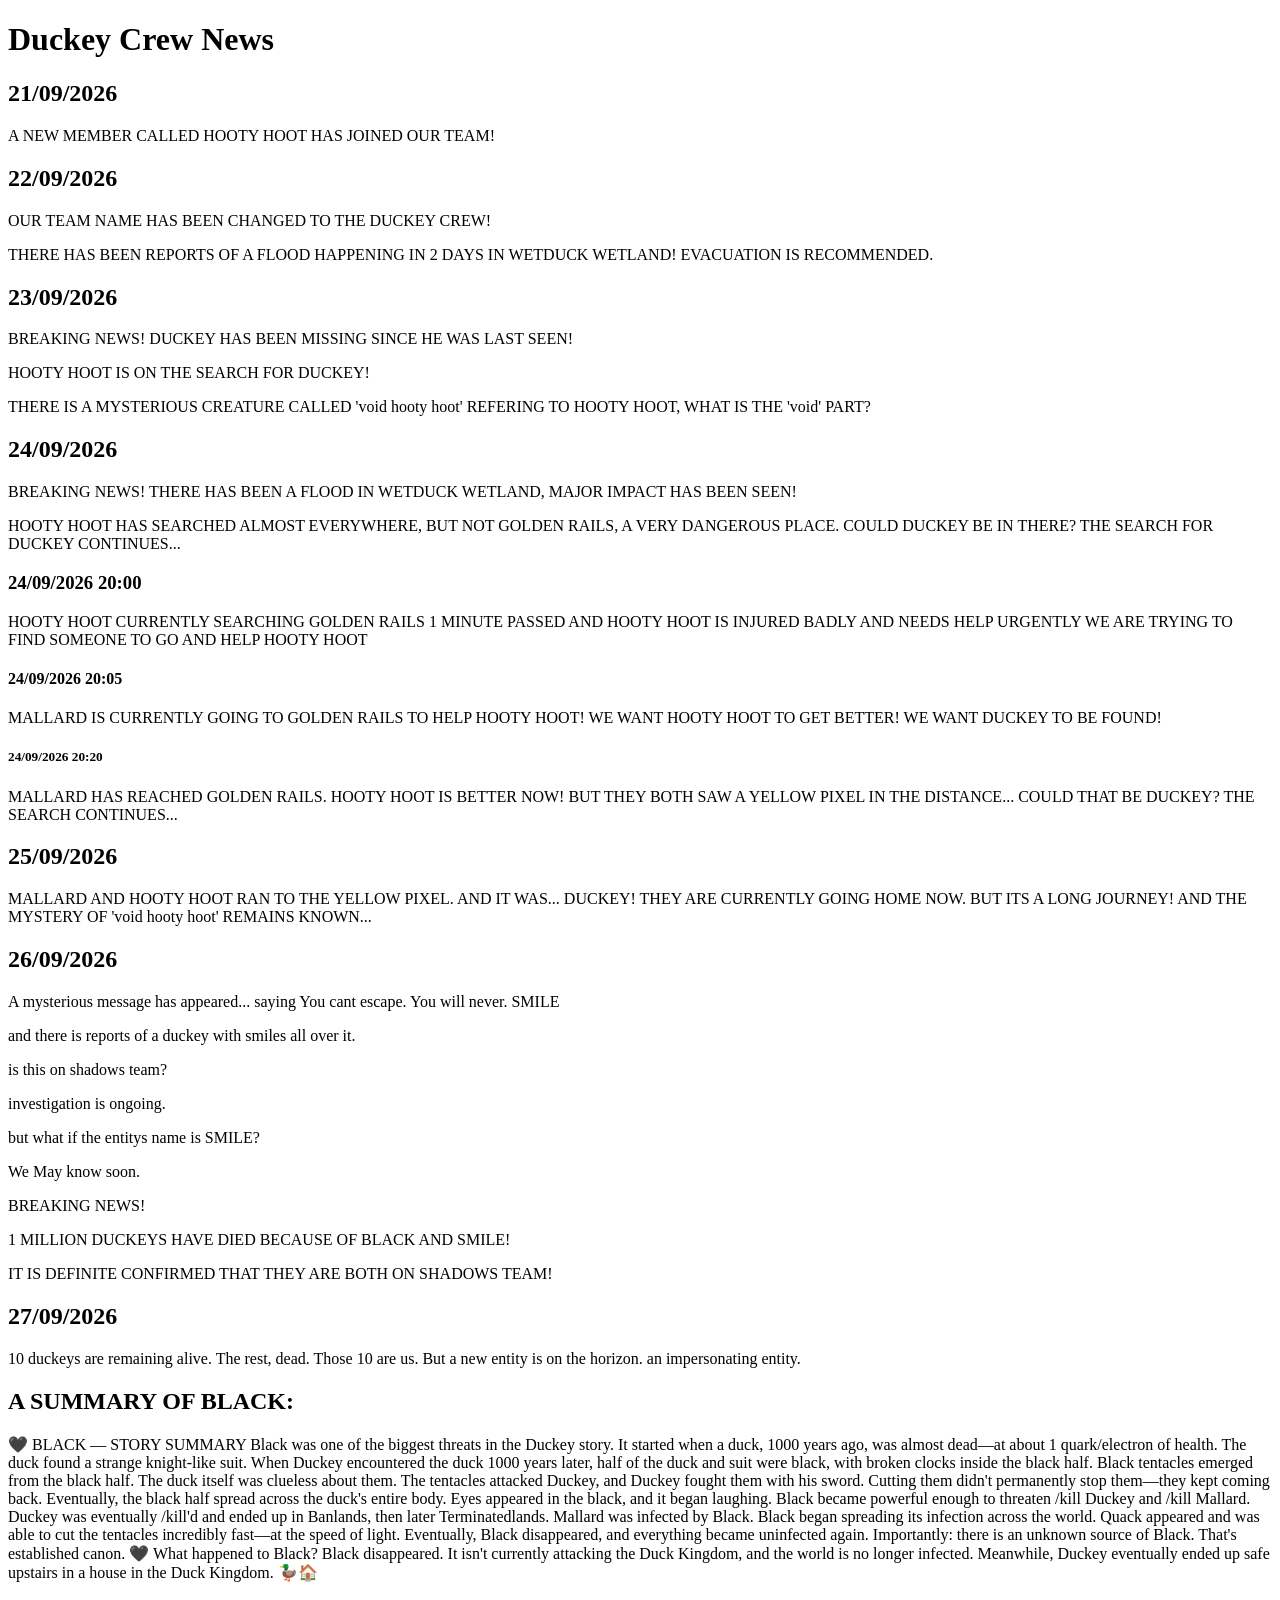
<file: news.html>
<!DOCTYPE HTML>
<html>
<head>
    <title>
        Duckey Crew News
    </title>
</head>
<body>
    <h1>
        Duckey Crew News
    </h1>
    <h2>
        21/09/2026
    </h2>
    <p>
        A NEW MEMBER CALLED HOOTY HOOT HAS JOINED OUR TEAM!
    </p>
    <h2>
        22/09/2026
    </h2>
    <p>
        OUR TEAM NAME HAS BEEN CHANGED TO THE DUCKEY CREW!
    </p>
    <p>
        THERE HAS BEEN REPORTS OF A FLOOD HAPPENING IN 2 DAYS IN WETDUCK WETLAND!
        EVACUATION IS RECOMMENDED.
    </p>
    <h2>
        23/09/2026
    </h2>
    <p>
        BREAKING NEWS!
        DUCKEY HAS BEEN MISSING SINCE HE WAS LAST SEEN!
    </p>
    <p>
        HOOTY HOOT IS ON THE SEARCH FOR DUCKEY!
    </p>
    <p>
        THERE IS A MYSTERIOUS CREATURE CALLED 'void hooty hoot' REFERING TO HOOTY HOOT, WHAT IS THE 'void' PART?
    </p>
    <h2>
        24/09/2026
    </h2>
    <p>
        BREAKING NEWS!
        THERE HAS BEEN A FLOOD IN WETDUCK WETLAND, MAJOR IMPACT HAS BEEN SEEN!
    </p>
    <p>
        HOOTY HOOT HAS SEARCHED ALMOST EVERYWHERE, BUT NOT GOLDEN RAILS, A VERY DANGEROUS PLACE.
        COULD DUCKEY BE IN THERE?
        THE SEARCH FOR DUCKEY CONTINUES...
    </p>
    <h3>
        24/09/2026 20:00
    </h3>
    <p>
        HOOTY HOOT CURRENTLY SEARCHING GOLDEN RAILS
        1 MINUTE PASSED AND HOOTY HOOT IS INJURED BADLY AND NEEDS HELP URGENTLY
        WE ARE TRYING TO FIND SOMEONE TO GO AND HELP HOOTY HOOT
    </p>
    <h4>
        24/09/2026 20:05
    </h4>
    <p>
        MALLARD IS CURRENTLY GOING TO GOLDEN RAILS TO HELP HOOTY HOOT!
        WE WANT HOOTY HOOT TO GET BETTER!
        WE WANT DUCKEY TO BE FOUND!
    </p>
    <h5>
        24/09/2026 20:20
    </h5>
    <p>
        MALLARD HAS REACHED GOLDEN RAILS.
        HOOTY HOOT IS BETTER NOW!
        BUT THEY BOTH SAW A YELLOW PIXEL IN THE DISTANCE...
        COULD THAT BE DUCKEY?
        THE SEARCH CONTINUES...
    </p>
    <h2>
        25/09/2026
    </h2>
    <p>
        MALLARD AND HOOTY HOOT RAN TO THE YELLOW PIXEL.
        AND IT WAS...
        DUCKEY!
        THEY ARE CURRENTLY GOING HOME NOW.
        BUT ITS A LONG JOURNEY!
        AND THE MYSTERY OF 'void hooty hoot' REMAINS KNOWN...
    </p>
    <h2>
        26/09/2026
    </h2>
    <p>
        A mysterious message has appeared... saying You cant escape. You will never. SMILE
    </p>
    <p>
        and there is reports of a duckey with smiles all over it.
    </p>
    <p>
        is this on shadows team?
    </p>
    <p>
        investigation is ongoing.
    </p>
    <p>
        but what if the entitys name is SMILE?
    </p>
    <p>
        We May know soon.
    </p>
    <p>
        BREAKING NEWS!
    </p>
    <p>
        1 MILLION DUCKEYS HAVE DIED BECAUSE OF BLACK AND SMILE!
    </p>
    <p>
        IT IS DEFINITE CONFIRMED THAT THEY ARE BOTH ON SHADOWS TEAM!
    </p>
    <h2>
        27/09/2026
    </h2>
    <p>
        10 duckeys are remaining alive. The rest, dead. Those 10 are us. But a new entity is on the horizon. an impersonating entity.
    </p>

    <h2>
        A SUMMARY OF BLACK:
    </h2>
    <p>
        🖤 BLACK — STORY SUMMARY

        Black was one of the biggest threats in the Duckey story.

        It started when a duck, 1000 years ago, was almost dead—at about 1 quark/electron of health.
        The duck found a strange knight-like suit.
        When Duckey encountered the duck 1000 years later, half of the duck and suit were black, with broken clocks inside the black half.
        Black tentacles emerged from the black half. The duck itself was clueless about them.
        The tentacles attacked Duckey, and Duckey fought them with his sword.
        Cutting them didn't permanently stop them—they kept coming back.
        Eventually, the black half spread across the duck's entire body.
        Eyes appeared in the black, and it began laughing.
        Black became powerful enough to threaten /kill Duckey and /kill Mallard.
        Duckey was eventually /kill'd and ended up in Banlands, then later Terminatedlands.
        Mallard was infected by Black.
        Black began spreading its infection across the world.
        Quack appeared and was able to cut the tentacles incredibly fast—at the speed of light.
        Eventually, Black disappeared, and everything became uninfected again.
        Importantly: there is an unknown source of Black. That's established canon.
        🖤 What happened to Black?

        Black disappeared.

        It isn't currently attacking the Duck Kingdom, and the world is no longer infected.

        Meanwhile, Duckey eventually ended up safe upstairs in a house in the Duck Kingdom. 🦆🏠
    </p>
    <p>
        MORE NEWS COMING SOON!
        SEE LATER FOR MORE NEWS!
    </p>
</body>
</html>
</file>
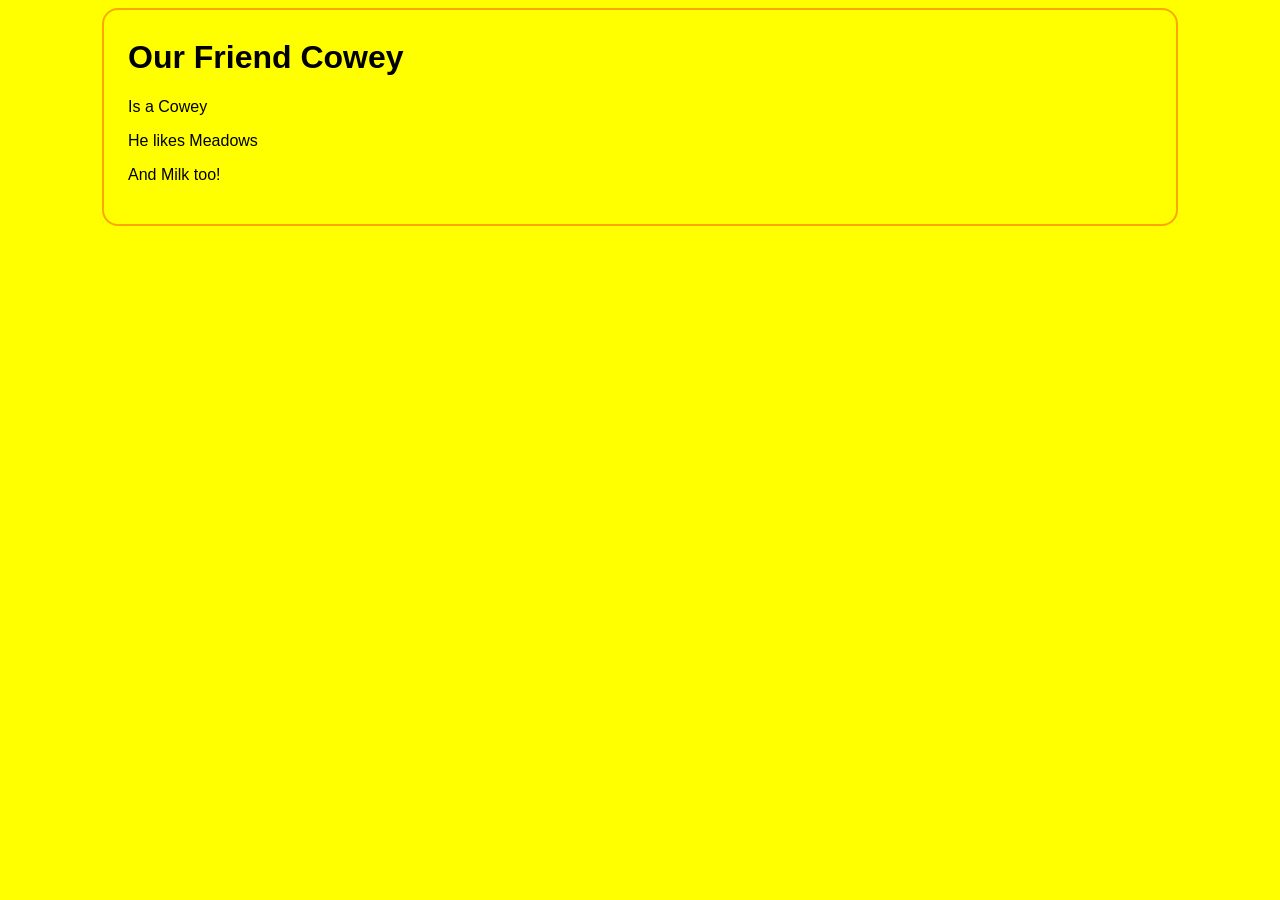
<file: our-friend-cowey.html>
<!DOCTYPE html>
<html>
<head>
<title>Our Friend Cowey</title>
<link type="text/css" rel="stylesheet"
href="css/my-first-stylesheet.css"/>
</head>
<body>
<h1>Our Friend Cowey</h1>
<p>Is a Cowey</p>
<p>He likes Meadows</p>
<p>And Milk too!<p>
</body>
</html>
</file>
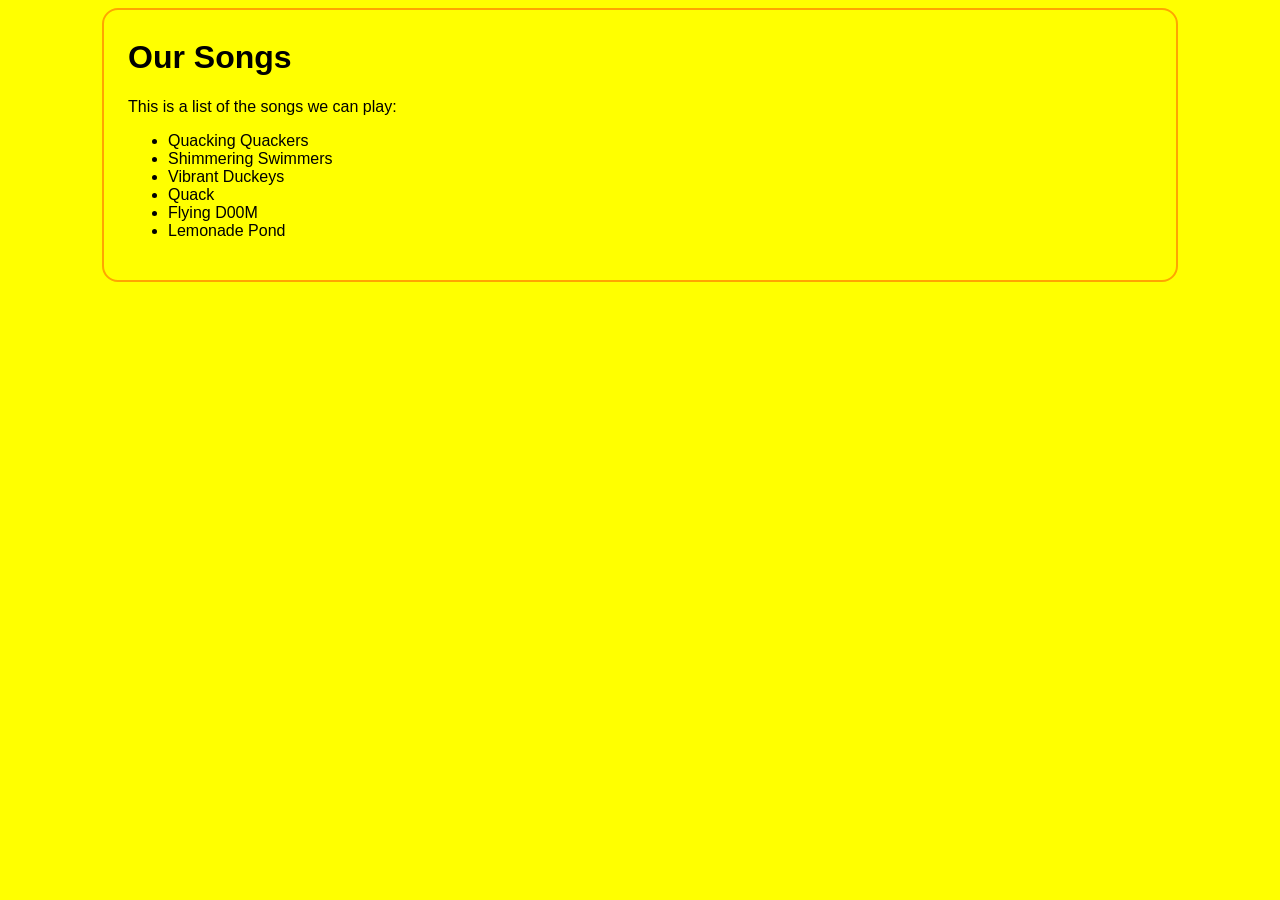
<file: our-songs.html>
<!DOCTYPE html>
<html>
<head>
<title>About Us</title>
<link type="text/css" rel="stylesheet"
href="css/my-first-stylesheet.css"/>
</head>
<body>
<h1>Our Songs</h1>
<p>This is a list of the songs we can play:</p>
<ul>
<li>Quacking Quackers</li>
<li>Shimmering Swimmers</li>
<li>Vibrant Duckeys</li>
<li>Quack</li>
<li>Flying D00M</li>
<li>Lemonade Pond</li>
</ul>
</body>
</html>
</file>
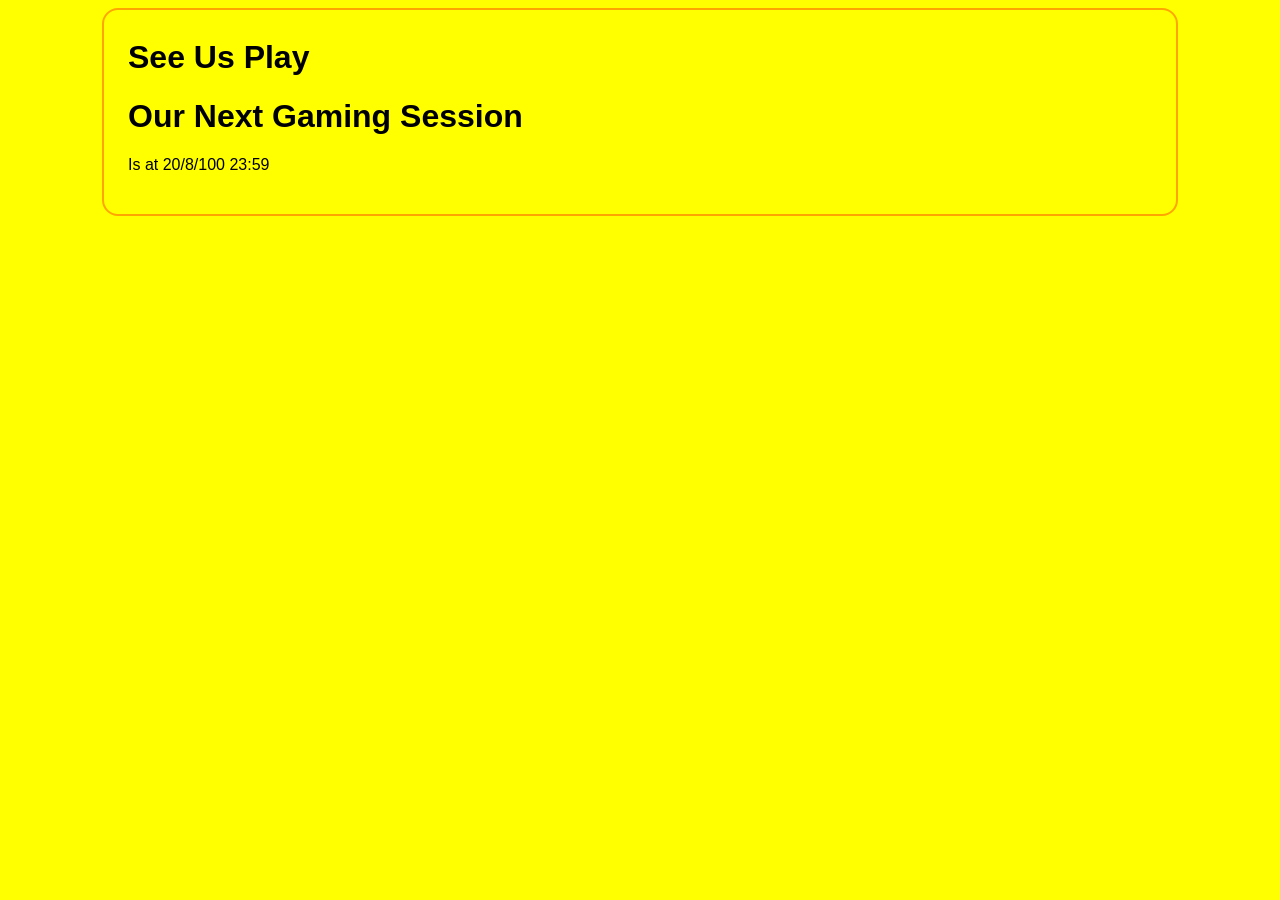
<file: see-us-play.html>
<!DOCTYPE html>
<html>
<head>
<title>See Us Play</title>
<link type="text/css" rel="stylesheet"
href="css/my-first-stylesheet.css"/>
</head>
<body>
<h1>See Us Play</h1>
<h1>Our Next Gaming Session</h1>
<p>Is at 20/8/100 23:59</p>
</body>
</html>
</file>
<file: css/my-first-stylesheet.css>
body {
background-color: yellow ;
border: 2px solid orange;
border-radius: 16px;
font-family:  sans-serif;
margin-left: auto;
margin-right: auto;
max-width: 1024px;
min-width: 256px;
padding-top: 8px;
padding-bottom: 24px;
padding-left: 24px;
padding-right: 24px;
}
html {
background: radial-
gradiant(circle, SkyBlue,
Skyblue 50%, LightCyan 50%,
SkyBlue);
background-size: 8px, 8px;
}

nav ul {
list-style-type:none;
background-color: #668B61;
border: 4px solid #465E40;
border-radius: 10px;
font-family:sans-serif;
font-weight:bold;
padding: 16px;
}

nav ul li {
display: inline;
border-right: 2px solid;
padding-right: 8px;
padding-left: 8px;
}
nav ul li :last-child {
border-right:none;
}
nav ul li a {
text-decoration:none;
color: #465E40
}
</file>
